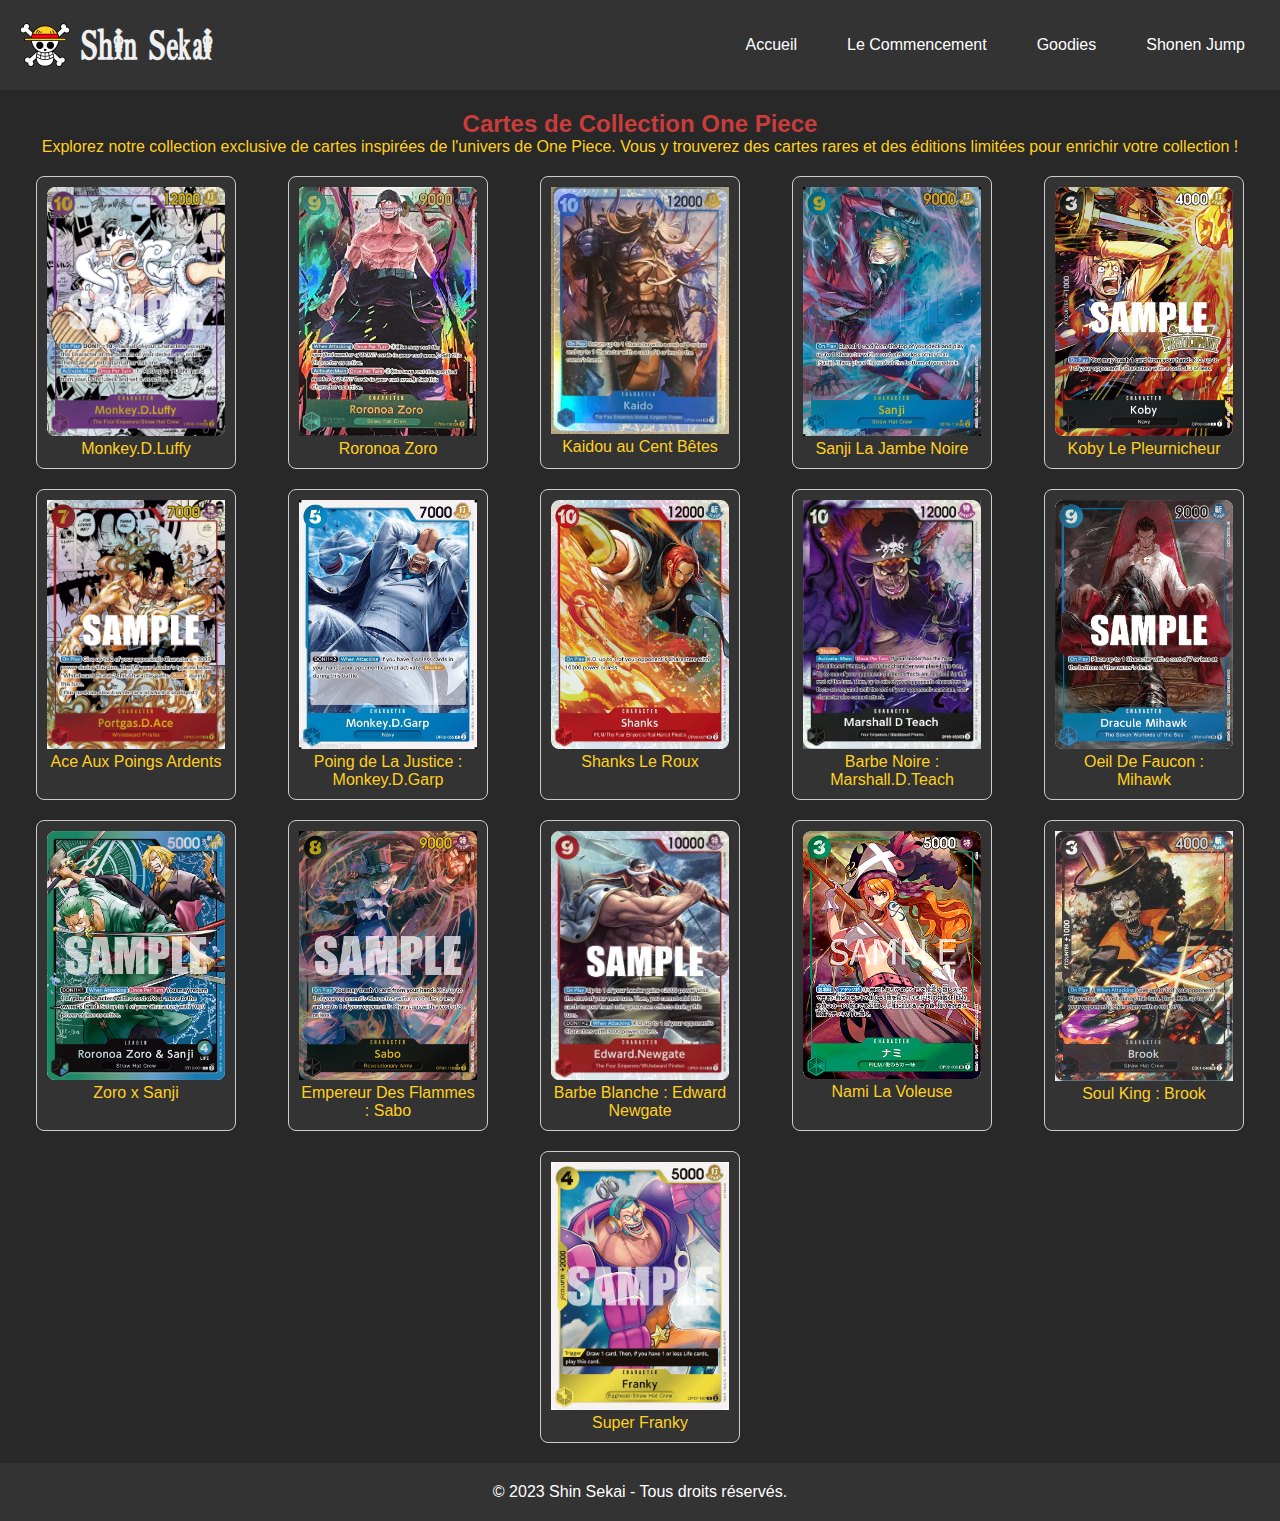
<file: Index 2.html>
<!DOCTYPE html>
<html lang="fr">
<head>
<meta charset="UTF-8">
<meta name="viewport" content="width=device-width, initial-scale=1.0">
<title>Shin Sekai - Cartes One Piece</title>
<link rel="stylesheet" href="style.css">
</head>
<body>

<header>
<div class="logo">
<a href="Index.html"> 
<img src="JollyRogerOP.png" alt="Logo Jolly Roger de Luffy">
<h1>Shin Sekai</h1>
</a>
</div>
<nav>
<ul>
<li><a href="Index.html">Accueil</a></li> 
<li><a href="Index 2.html">Le Commencement</a></li>
<li><a href="#goodies">Goodies</a></li>
<li><a href="#shonen-jump">Shonen Jump</a></li>
</ul>
</nav>
</header>


<main>
<section class="cartes-section">
<h2>Cartes de Collection One Piece</h2>
<p>Explorez notre collection exclusive de cartes inspirées de l'univers de One Piece. Vous y trouverez des cartes rares et des éditions limitées pour enrichir votre collection !</p>
 
<div class="cartes-container">
<div class="carte">
<img src="Luffy Card.webp" alt="Carte One Piece - Luffy">
<p>Monkey.D.Luffy</p>
</div>
<div class="carte">
<img src="Zorro Card.jpg" alt="Carte One Piece - Zoro">
<p>Roronoa Zoro</p>
</div>
<div class="carte">
<img src="Kaido Card.jpg" alt="Carte One Piece - Kaido">
<p>Kaidou au Cent Bêtes</p>
</div>
<div class="carte">
<img src="Sanji card.jpeg" alt="Carte One Piece - Sanji">
<p>Sanji La Jambe Noire</p>
</div>
<div class="carte">
<img src="Koby Card.png" alt="Carte One Piece - Koby">
<p>Koby Le Pleurnicheur</p>
</div>
<div class="carte">
<img src="ACE card.webp" alt="Carte One Piece - ACE">
<p>Ace Aux Poings Ardents</p>
</div>
<div class="carte">
<img src="Garp Card.jpeg" alt="Carte One Piece - Garp">
<p>Poing de La Justice : Monkey.D.Garp</p>
</div>
<div class="carte">
<img src="Shanks Card.webp" alt="Carte One Piece - Shanks">
<p>Shanks Le Roux</p>
</div>
<div class="carte">
<img src="Teach Card.webp" alt="Carte One Piece - Teach">
<p>Barbe Noire : Marshall.D.Teach</p>
</div>
<div class="carte">
<img src="Mihawk card.webp" alt="Carte One Piece - Mihawk">
<p>Oeil De Faucon : Mihawk </p>
</div>
<div class="carte">
<img src="ZOrro x sanji Card.png" alt="Carte One Piece - ZoroxSanji">
<p>Zoro x Sanji</p>
</div>
<div class="carte">
<img src="sabo card.webp" alt="Carte One Piece - Sabo">
<p>Empereur Des Flammes : Sabo</p>
</div>
<div class="carte">
<img src="newgate card.webp" alt="Carte One Piece - Whitebeard">
<p>Barbe Blanche : Edward Newgate</p>
</div>
<div class="carte">
<img src="Nami card.png" alt="Carte One Piece - Nami">
<p>Nami La Voleuse</p>
</div>
<div class="carte">
<img src="brook card.jpg" alt="Carte One Piece - Brook">
<p>Soul King : Brook</p>
</div>
<div class="carte">
<img src="franky card.jpg" alt="Carte One Piece - Franky">
<p>Super Franky</p>
</div>
</div>
</section>
</main>

<footer>
    <p>&copy; 2023 Shin Sekai - Tous droits réservés.</p>
</footer>

</body>
</html>
</file>
<file: style.css>
@font-face {
font-family: "OnePiece";
src: url("OnePiece.ttf") format("truetype");
}

@media (max-width: 768px) {
header {
flex-direction: column; 
}
}
  
* {
margin: 0;
padding: 0;
box-sizing: border-box;
}

body {
background-color: #f0f0f0; 
font-family: Arial, sans-serif; 
color: #333;
}


header {
display: flex;
justify-content: space-between;
align-items: center;
padding: 20px;
background-color: #333;
color: white;
margin-bottom: 20px;
}

.logo {
display: flex;
align-items: center;
text-align: center; 
transition: transform 0.3s ease; 
}

.logo a {
text-decoration: none;
color: inherit;
display: flex;
align-items: center;
}

.logo img {
width: 50px;
margin-right: 10px; 
}


.logo:hover {
transform: scale(1.1);
}

.logo h1 {
font-family: "OnePiece", sans-serif; 
font-size: 2.5em; 
color: #f0f0f0; 
display: inline-block; 
transition: color 0.3s ease;
}

.logo:hover h1 {
color: #ff4500;
}

nav ul {
display: flex;
list-style: none;
}

nav ul li {
margin-left: 20px;
}

nav ul li a {
color: white;
text-decoration: none;
}

nav ul li a:hover {
text-decoration: underline;
}

.banner {
background-image: url('banner.jpg');
background-size: cover;
color: white;
text-align: center;
padding: 60px 20px;
font-family: 'OnePiece', sans-serif; 
font-size: 1.5em;
margin: 20px 0; 
transition: background-color 0.3s ease, color 0.3s ease; 
}

.banner:hover {
background-color: #282828; 
color: #000; 
transform: scale(1.05); 
}

.banner h2 {
color: #c93c3c; 
}

.banner h2:hover {
transform: scale(1.05); 
box-shadow: 0px 4px 15px rgba(0, 0, 0, 0.2); 
border: 1px solid #ccc;
}

.category {
background-color: #282828; 
padding: 20px;
border-radius: 8px;
margin: 20px 0;
text-align: center; 
transition: transform 0.3s ease, box-shadow 0.3s ease; 
}

.category:hover {
transform: scale(1.05); 
box-shadow: 0px 4px 15px rgba(0, 0, 0, 0.2); 
border: 1px solid #ccc;
}

.category h3 { 
color: #c93c3c; 
text-align: center; 
}

.category h3 a {
color: inherit; 
text-decoration: none;
transition: color 0.3s ease;
}

.category:hover h3 a {
color: #ff4500; 
}

.description h4{
text-align: center;
}


section.category {
display: flex;
justify-content: space-around; 
gap: 10px; 
flex-wrap: wrap;
text-align: center; 
padding: 20px 0;
}


.category > div {
flex: 1;
max-width: 200px; 
padding: 10px;
text-align: center; 
display: flex;
flex-direction: column; 
align-items: center;
}

.category p {
color: #f0f0f0;
}

.category {
text-align: center; 
margin: 40px 0; 
}


.category h3 {
margin-bottom: 15px;
}

.image-container p{
color: #ffd01f;
justify-content: center;
}

.image-container h3 {    
display: flex; 
justify-content: center; 
font-size: 24px;
}

.image-container a{
color: #c93c3c;
}

.image-container a:hover{
transform: scale(1.05);
border: 1px solid #ccc; 
cursor: pointer; 
}

.images-gallery {
display: flex;
justify-content: center; 
margin: 20px 0; 
gap: 20px; 
}
.images-gallery a {
display: inline-block;
transition: transform 0.3s ease, box-shadow 0.3s ease;
}

.images-gallery a:hover {
transform: scale(1.1); 
box-shadow: 0px 4px 15px rgba(0, 0, 0, 0.3);
cursor: pointer;
}

.gallery-image {
width: 150px; 
height: auto;
transition: transform 0.3s ease, box-shadow 0.3s ease;
cursor: pointer; 
}

.gallery-image:hover {
transform: scale(1.05); 
}


.category-image {
width: 200px;
max-width: 100%; 
height: auto; 
margin-top: 10px; 
display: block; 
}


.description {
text-align: center; 
margin: 20px 0; 
padding: 0 20px; 
}

.description h4 {
font-size: 1.5em; 
margin-bottom: 10px;
color: #c93c3c;
}

.description p {
font-size: 1em; 
color: #f0f0f0; 
}



footer {
background-color: #333;
color: white;
text-align: center;
padding: 20px;
transition: background-color 0.3s ease; 
margin-top: auto; 
}

footer:hover {
background-color: #c93c3c;
cursor: pointer; 
}

.socials a {
color: white;
margin: 0 10px;
text-decoration: none;
}

.image-container p{
text-align: center;
}

.cartes-container {
display: flex;
flex-wrap: wrap; 
justify-content: space-around;
gap: 20px;
padding: 20px; 
}

.carte {
background-color: #333; 
border: 1px solid #ccc; 
border-radius: 8px; 
text-align: center;
padding: 10px; 
width: 200px; 
transition: transform 0.3s ease; 
}

.carte:hover {
transform: scale(1.05); 
}

.carte img {
max-width: 100%; 
height: auto; 
}

.cartes-section {
text-align: center; 
}

.cartes-section h2 {
transition: color 0.3s ease;
}

.cartes-section h2{
color: #c93c3c;
}

.cartes-section p {
color: #ffd01f;
}
.cartes-section h2:hover {
color: #c93c3c; 
}

.cartes-section p {
transition: color 0.3s ease; 
}

.cartes-section p:hover {
color: #c93c3c; 
}

nav ul li a {
color: white; 
text-decoration: none; 
padding: 10px 15px; 
transition: background-color 0.3s ease, color 0.3s ease; 
border-radius: 5px; 
}

nav ul li a:hover {
background-color: rgba(255, 255, 255, 0.2); 
color: #ff4500; 
cursor: pointer; 
}

body {
background-color: #282828; 
color: #333;
}
</file>
